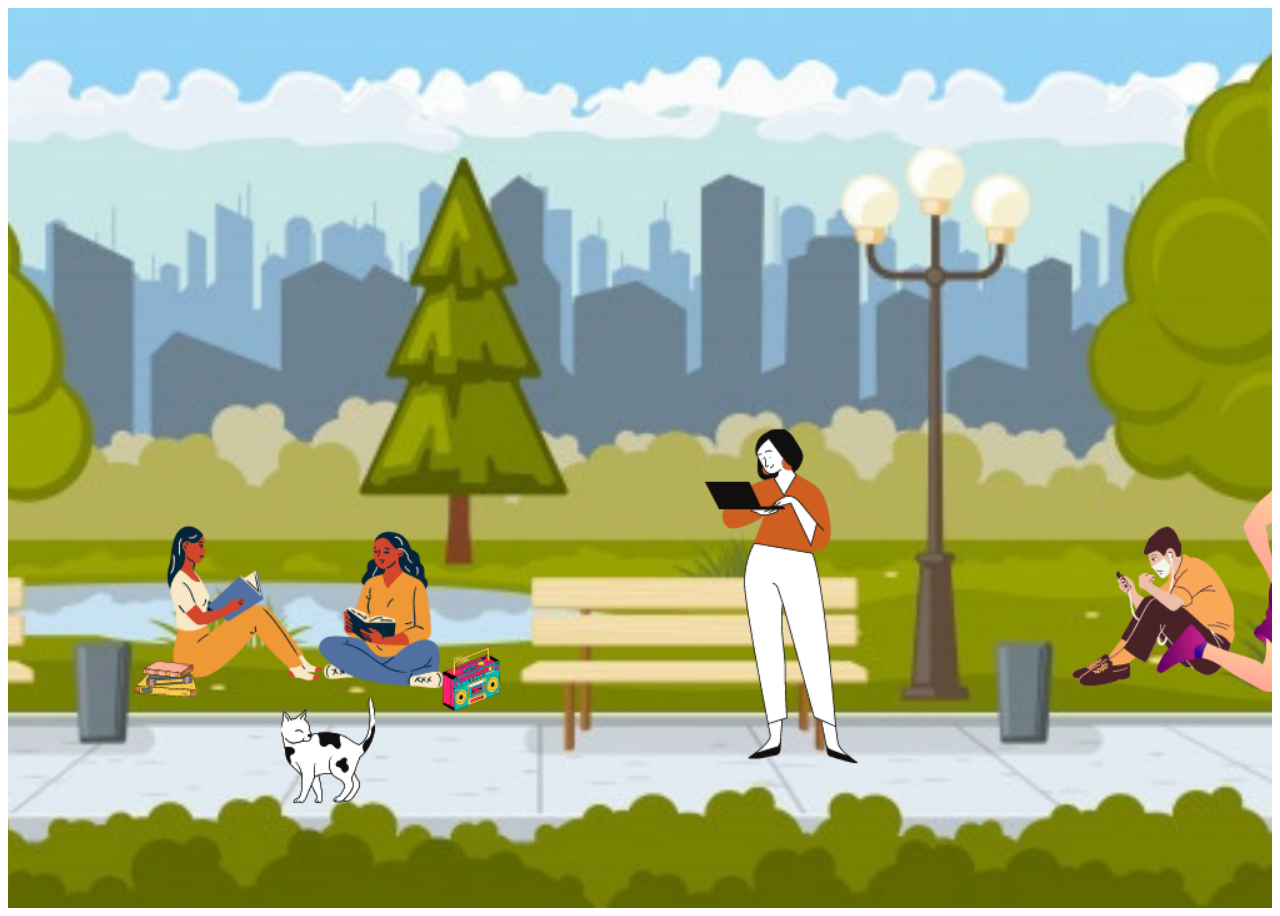
<file: index2.html>
<!DOCTYPE html>
<html lang="en">
    <head>
        <link href="css/styles2.css" rel="stylesheet" />
    </head>
    <body>
        <header class="header">
            <div class="container px-4 px-lg-5 d-flex h-100 align-items-center justify-content-center">
                <div class="d-flex justify-content-center"></div>
            </div>
        </header>
    </body>
</html>
</file>
<file: css/styles2.css>
.header {
position: relative;
width: 100%;
height: auto;
min-height: 35rem;
padding: 15rem 0;
background: url("../assets/img/park.png");
background-position: center;
background-repeat: no-repeat;
background-attachment: scroll;
background-size: cover;
}

@media (min-width: 992px) {
.header {
height: 100vh;
padding: 0;
}
}
</file>
